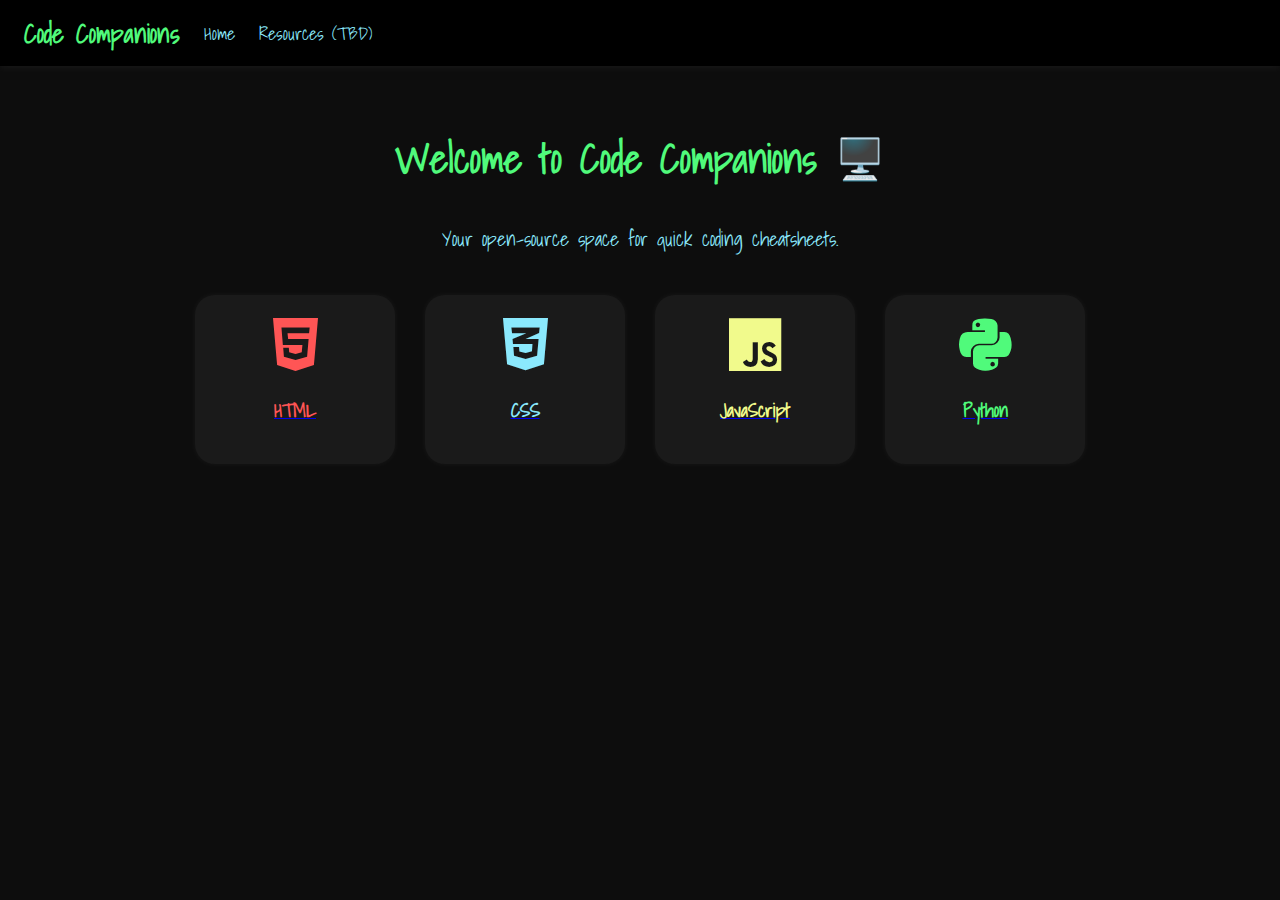
<file: index.html>
<!DOCTYPE html>
<html lang="en">
<head>
  <meta charset="UTF-8" />
  <meta name="viewport" content="width=device-width, initial-scale=1.0" />
  <title>Code Companions</title>

  <link href="https://fonts.googleapis.com/css2?family=Shadows+Into+Light&display=swap" rel="stylesheet">
  <link rel="stylesheet" href="https://cdnjs.cloudflare.com/ajax/libs/font-awesome/6.5.0/css/all.min.css">
  <link rel="stylesheet" href="styles.css" />
</head>
<body>
  <nav class="navbar">
    <div class="nav-left">
      <h1>Code Companions</h1>
      <a href="index.html" class="nav-link">Home</a>
      <a href="#" class="nav-link">Resources (TBD)</a>
    </div>
  </nav>

  <section class="hero">
    <h2>Welcome to Code Companions 🖥️</h2>
    <p>Your open-source space for quick coding cheatsheets.</p>
  </section>

  <section class="cheatsheets">
    <div class="card red">
      <a href="html-cheatsheet.html">
        <i class="fa-brands fa-html5"></i>
        <h3>HTML</h3>
      </a>
    </div>
    <div class="card blue">
    <a href="css-cheatsheet.html">
        <i class="fa-brands fa-css3-alt"></i>
        <h3>CSS</h3>
    </a>
    </div>
    <div class="card yellow">
    <a href="js-cheatsheet.html">
        <i class="fa-brands fa-js"></i>
        <h3>JavaScript</h3>
    </a>
    </div>
    <div class="card green">
    <a href="python-cheatsheet.html">
        <i class="fa-brands fa-python"></i>
        <h3>Python</h3>
    </a>
    </div>
  </section>
</body>
</html>
</file>
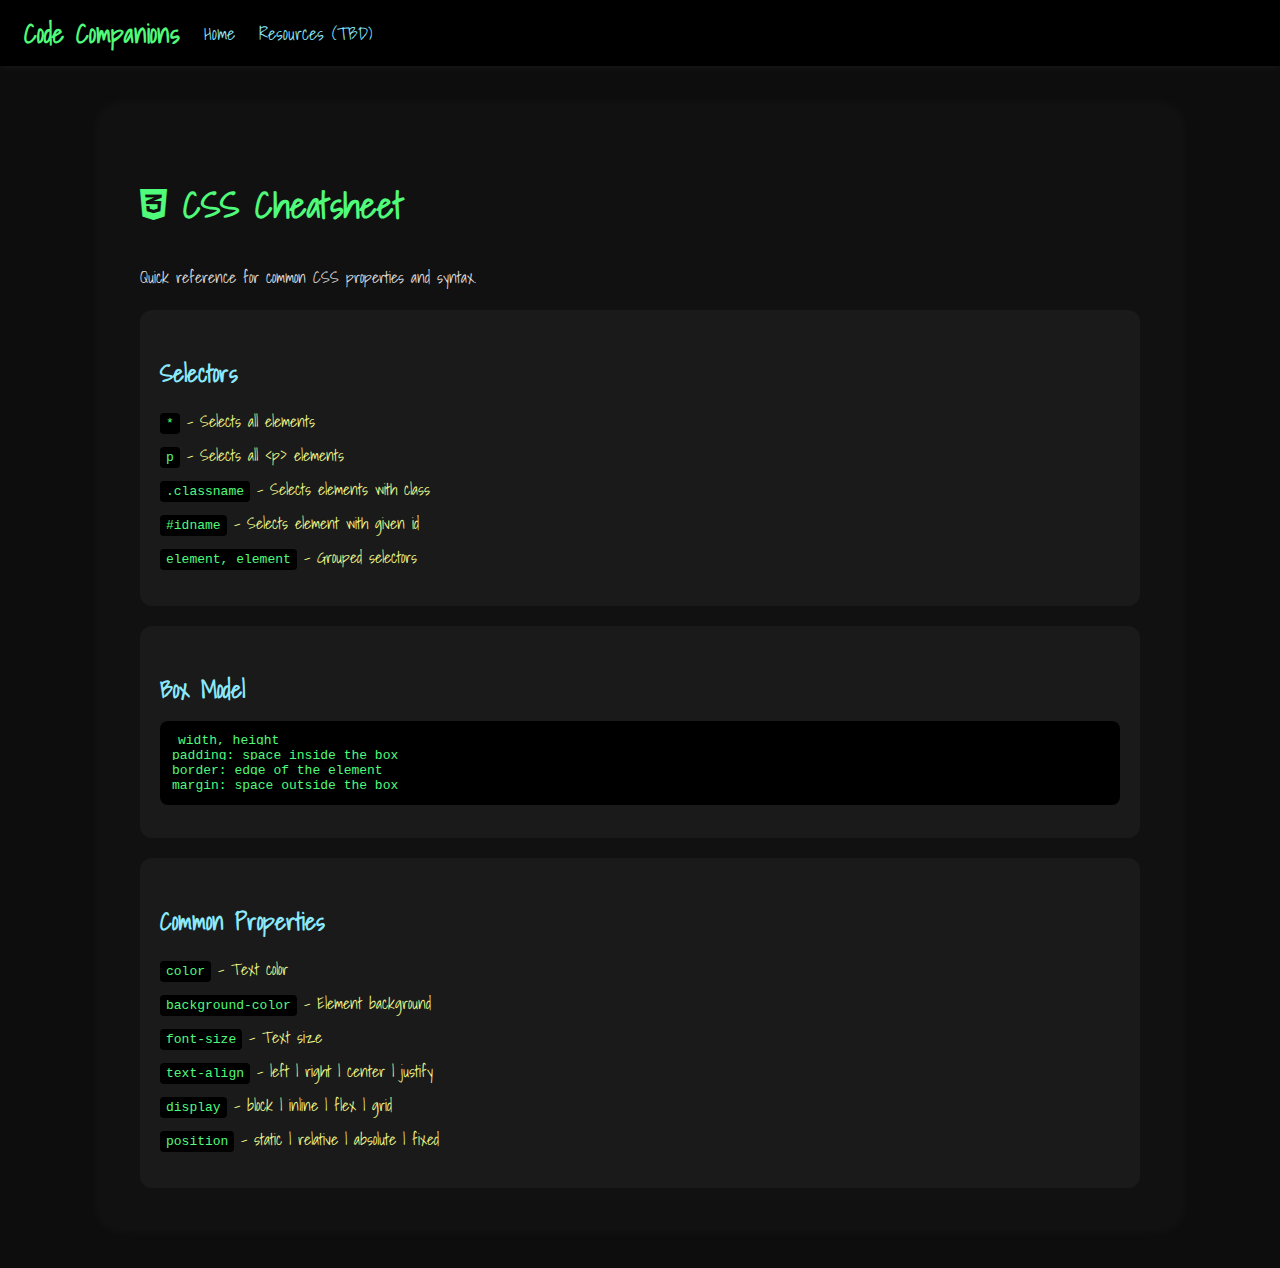
<file: css-cheatsheet.html>
<!DOCTYPE html>
<html lang="en">
<head>
  <meta charset="UTF-8" />
  <meta name="viewport" content="width=device-width, initial-scale=1.0" />
  <title>CSS Cheatsheet</title>

  <link href="https://fonts.googleapis.com/css2?family=Shadows+Into+Light&display=swap" rel="stylesheet">
  <link rel="stylesheet" href="https://cdnjs.cloudflare.com/ajax/libs/font-awesome/6.5.0/css/all.min.css">
  <link rel="stylesheet" href="styles.css" />
</head>
<body>
  <nav class="navbar">
    <div class="nav-left">
      <h1>Code Companions</h1>
      <a href="index.html" class="nav-link">Home</a>
      <a href="#" class="nav-link">Resources (TBD)</a>
    </div>
  </nav>

  <section class="cheatsheet">
    <h2><i class="fa-brands fa-css3-alt"></i> CSS Cheatsheet</h2>
    <p>Quick reference for common CSS properties and syntax.</p>

    <div class="cheatsheet-section">
      <h3>Selectors</h3>
      <ul>
        <li><code>*</code> – Selects all elements</li>
        <li><code>p</code> – Selects all &lt;p&gt; elements</li>
        <li><code>.classname</code> – Selects elements with class</li>
        <li><code>#idname</code> – Selects element with given id</li>
        <li><code>element, element</code> – Grouped selectors</li>
      </ul>
    </div>

    <div class="cheatsheet-section">
      <h3>Box Model</h3>
      <pre><code>width, height
padding: space inside the box
border: edge of the element
margin: space outside the box</code></pre>
    </div>

    <div class="cheatsheet-section">
      <h3>Common Properties</h3>
      <ul>
        <li><code>color</code> – Text color</li>
        <li><code>background-color</code> – Element background</li>
        <li><code>font-size</code> – Text size</li>
        <li><code>text-align</code> – left | right | center | justify</li>
        <li><code>display</code> – block | inline | flex | grid</li>
        <li><code>position</code> – static | relative | absolute | fixed</li>
      </ul>
    </div>
  </section>
</body>
</html>
</file>
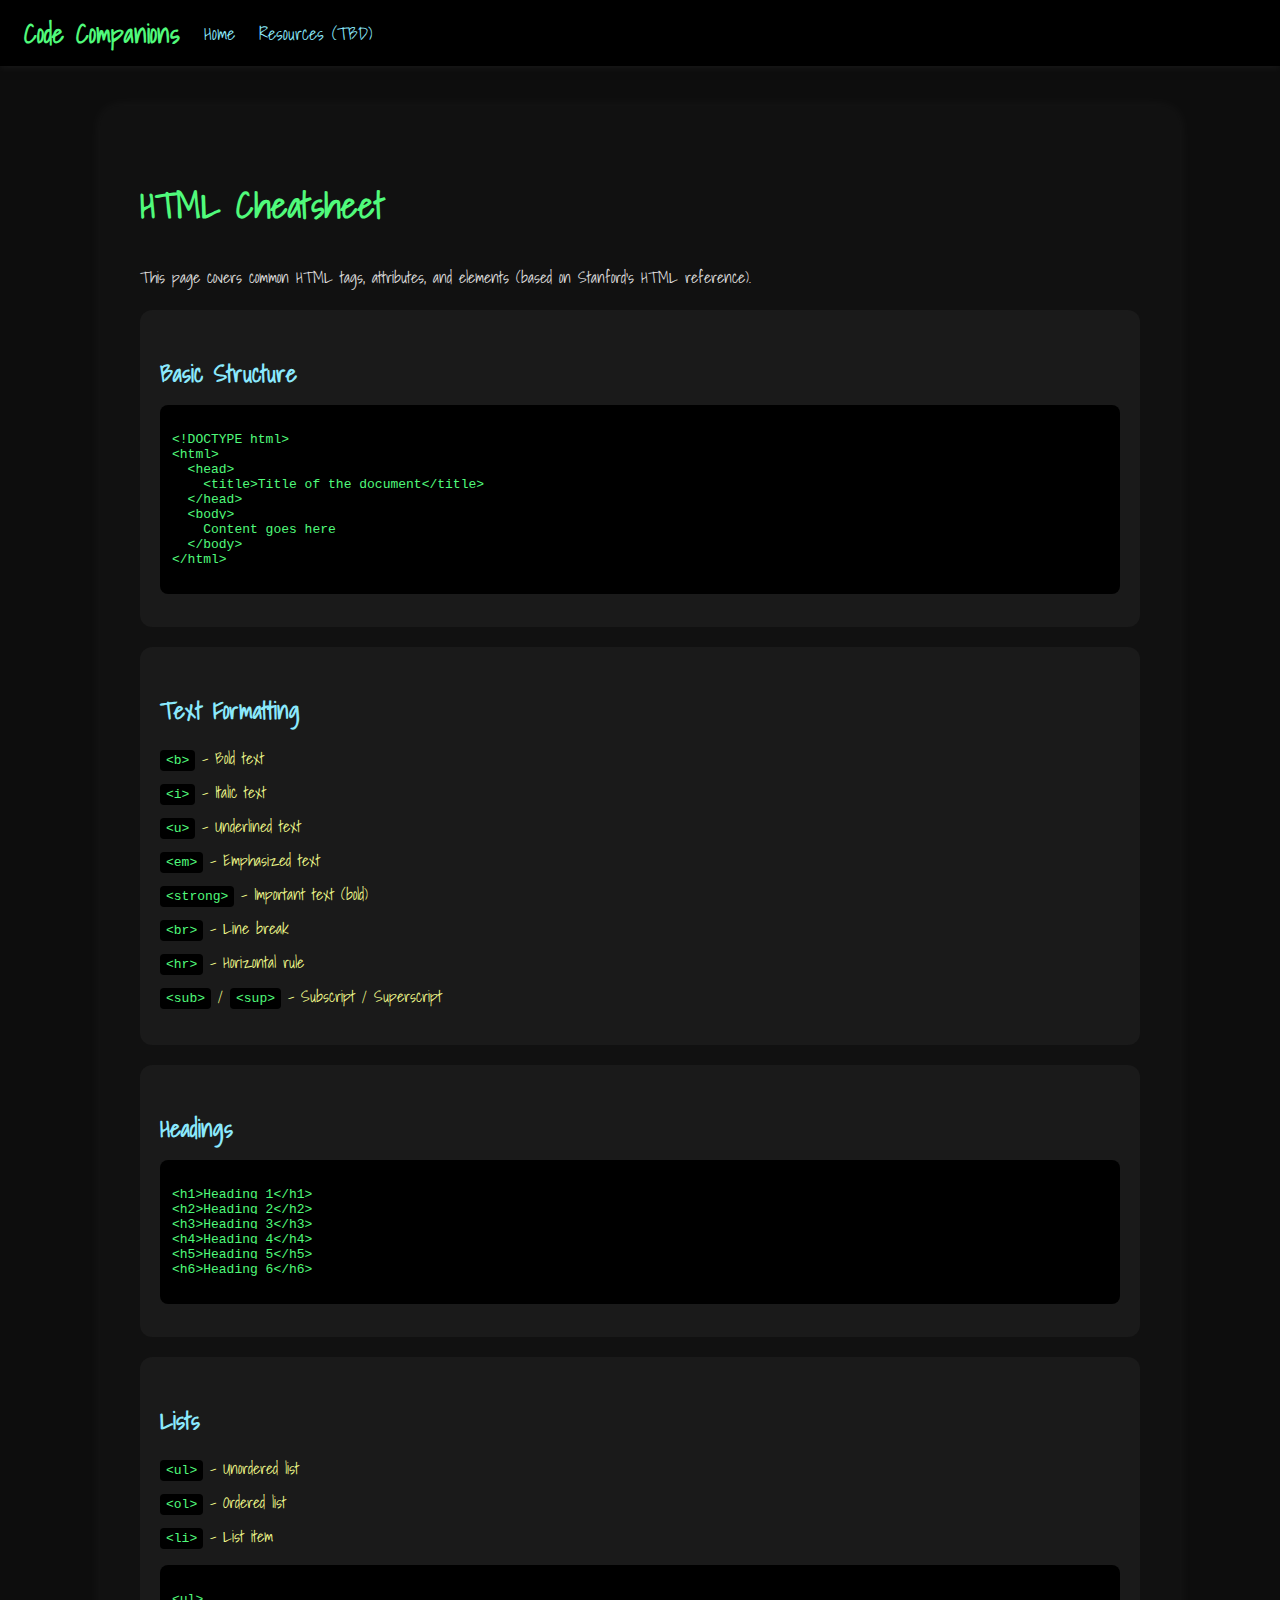
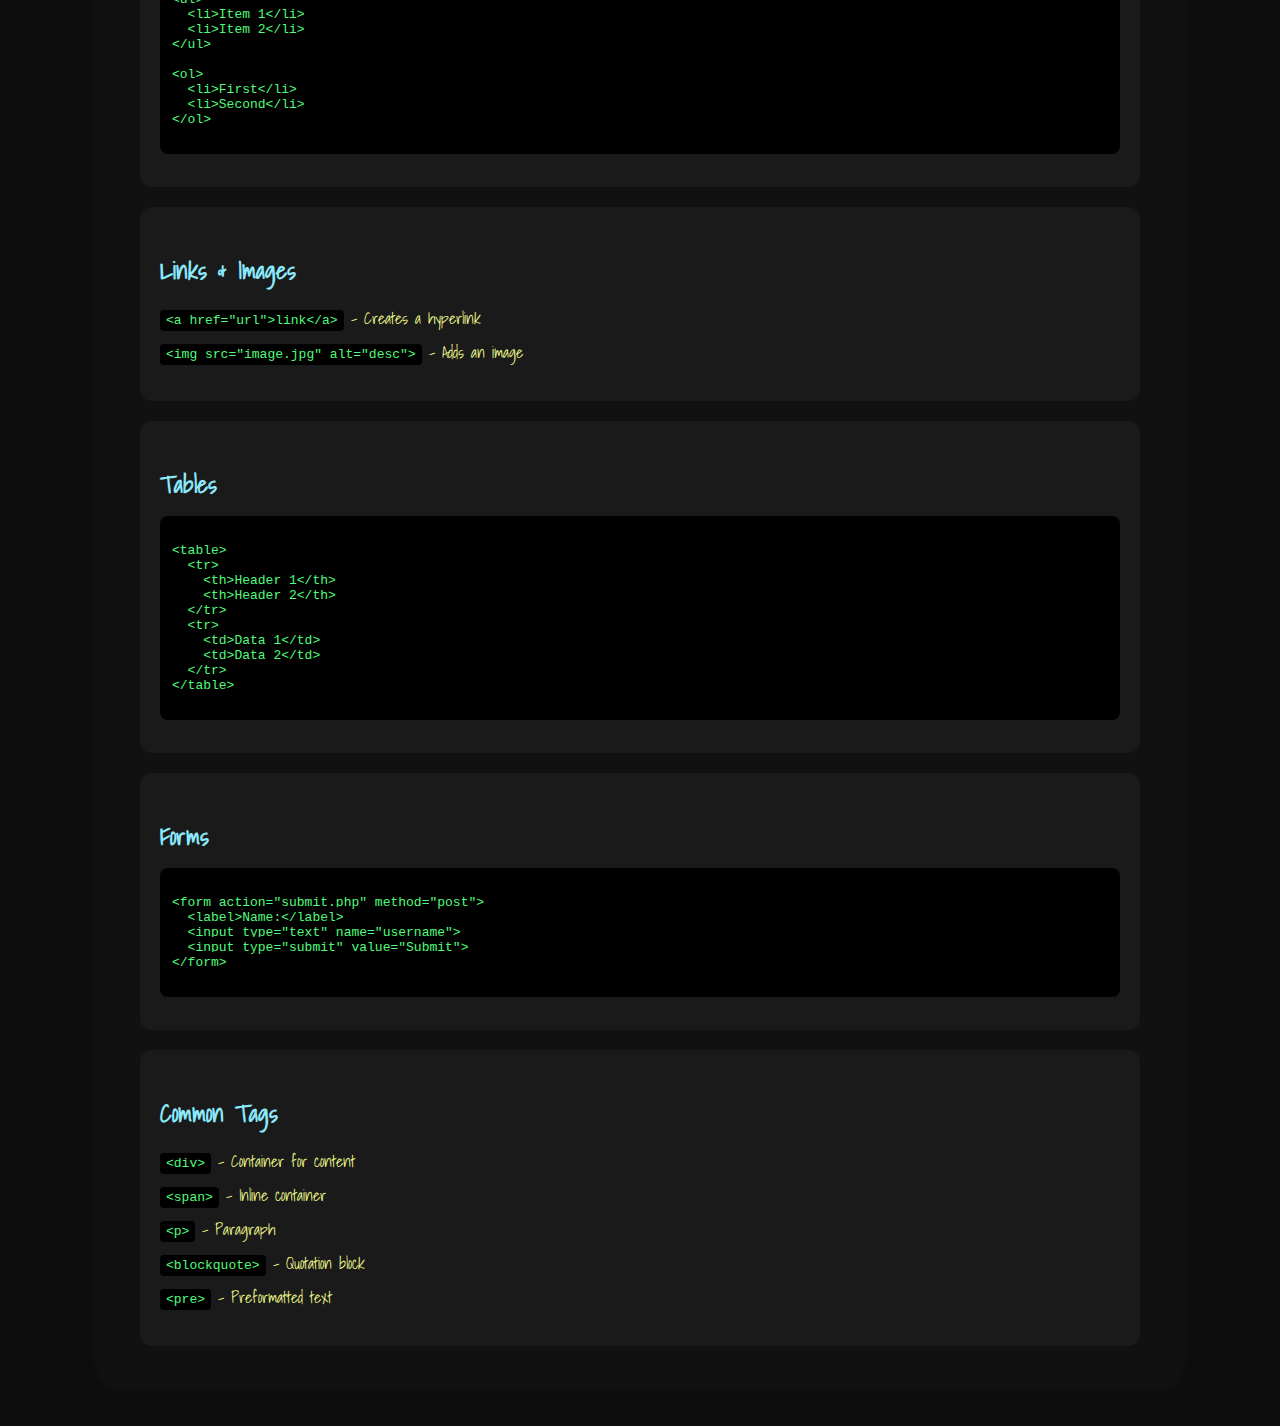
<file: html-cheatsheet.html>
<!DOCTYPE html>
<html lang="en">
<head>
  <meta charset="UTF-8" />
  <meta name="viewport" content="width=device-width, initial-scale=1.0" />
  <title>HTML Cheatsheet</title>

  <!-- Font -->
  <link href="https://fonts.googleapis.com/css2?family=Shadows+Into+Light&display=swap" rel="stylesheet">

  <!-- Font Awesome -->
  <link rel="stylesheet" href="https://cdnjs.cloudflare.com/ajax/libs/font-awesome/6.5.0/css/all.min.css" integrity="sha512-Z0ztV9RJP3T7YkZt6N7x6pDJiOumBkPgrkL2ISUIZ2HfnRyjvpa6W4aSAd1TcdZ6Q0PY5KbIq6vGecg6x1rMSw==" crossorigin="anonymous" referrerpolicy="no-referrer" />

  <link rel="stylesheet" href="styles.css" />
</head>
<body>
  <nav class="navbar">
    <div class="nav-left">
      <h1>Code Companions</h1>
      <a href="index.html" class="nav-link">Home</a>
      <a href="#" class="nav-link">Resources (TBD)</a>
    </div>
  </nav>

  <section class="cheatsheet">
    <h2><i class="fa-brands fa-html5"></i> HTML Cheatsheet</h2>
    <p>This page covers common HTML tags, attributes, and elements (based on Stanford’s HTML reference).</p>

    <div class="cheatsheet-section">
      <h3>Basic Structure</h3>
      <pre><code>
&lt;!DOCTYPE html&gt;
&lt;html&gt;
  &lt;head&gt;
    &lt;title&gt;Title of the document&lt;/title&gt;
  &lt;/head&gt;
  &lt;body&gt;
    Content goes here
  &lt;/body&gt;
&lt;/html&gt;
      </code></pre>
    </div>

    <div class="cheatsheet-section">
      <h3>Text Formatting</h3>
      <ul>
        <li><code>&lt;b&gt;</code> – Bold text</li>
        <li><code>&lt;i&gt;</code> – Italic text</li>
        <li><code>&lt;u&gt;</code> – Underlined text</li>
        <li><code>&lt;em&gt;</code> – Emphasized text</li>
        <li><code>&lt;strong&gt;</code> – Important text (bold)</li>
        <li><code>&lt;br&gt;</code> – Line break</li>
        <li><code>&lt;hr&gt;</code> – Horizontal rule</li>
        <li><code>&lt;sub&gt;</code> / <code>&lt;sup&gt;</code> – Subscript / Superscript</li>
      </ul>
    </div>

    <div class="cheatsheet-section">
      <h3>Headings</h3>
      <pre><code>
&lt;h1&gt;Heading 1&lt;/h1&gt;
&lt;h2&gt;Heading 2&lt;/h2&gt;
&lt;h3&gt;Heading 3&lt;/h3&gt;
&lt;h4&gt;Heading 4&lt;/h4&gt;
&lt;h5&gt;Heading 5&lt;/h5&gt;
&lt;h6&gt;Heading 6&lt;/h6&gt;
      </code></pre>
    </div>

    <div class="cheatsheet-section">
      <h3>Lists</h3>
      <ul>
        <li><code>&lt;ul&gt;</code> – Unordered list</li>
        <li><code>&lt;ol&gt;</code> – Ordered list</li>
        <li><code>&lt;li&gt;</code> – List item</li>
      </ul>

      <pre><code>
&lt;ul&gt;
  &lt;li&gt;Item 1&lt;/li&gt;
  &lt;li&gt;Item 2&lt;/li&gt;
&lt;/ul&gt;

&lt;ol&gt;
  &lt;li&gt;First&lt;/li&gt;
  &lt;li&gt;Second&lt;/li&gt;
&lt;/ol&gt;
      </code></pre>
    </div>

    <div class="cheatsheet-section">
      <h3>Links & Images</h3>
      <ul>
        <li><code>&lt;a href="url"&gt;link&lt;/a&gt;</code> – Creates a hyperlink</li>
        <li><code>&lt;img src="image.jpg" alt="desc"&gt;</code> – Adds an image</li>
      </ul>
    </div>

    <div class="cheatsheet-section">
      <h3>Tables</h3>
      <pre><code>
&lt;table&gt;
  &lt;tr&gt;
    &lt;th&gt;Header 1&lt;/th&gt;
    &lt;th&gt;Header 2&lt;/th&gt;
  &lt;/tr&gt;
  &lt;tr&gt;
    &lt;td&gt;Data 1&lt;/td&gt;
    &lt;td&gt;Data 2&lt;/td&gt;
  &lt;/tr&gt;
&lt;/table&gt;
      </code></pre>
    </div>

    <div class="cheatsheet-section">
      <h3>Forms</h3>
      <pre><code>
&lt;form action="submit.php" method="post"&gt;
  &lt;label&gt;Name:&lt;/label&gt;
  &lt;input type="text" name="username"&gt;
  &lt;input type="submit" value="Submit"&gt;
&lt;/form&gt;
      </code></pre>
    </div>

    <div class="cheatsheet-section">
      <h3>Common Tags</h3>
      <ul>
        <li><code>&lt;div&gt;</code> – Container for content</li>
        <li><code>&lt;span&gt;</code> – Inline container</li>
        <li><code>&lt;p&gt;</code> – Paragraph</li>
        <li><code>&lt;blockquote&gt;</code> – Quotation block</li>
        <li><code>&lt;pre&gt;</code> – Preformatted text</li>
      </ul>
    </div>
  </section>
</body>
</html>
</file>
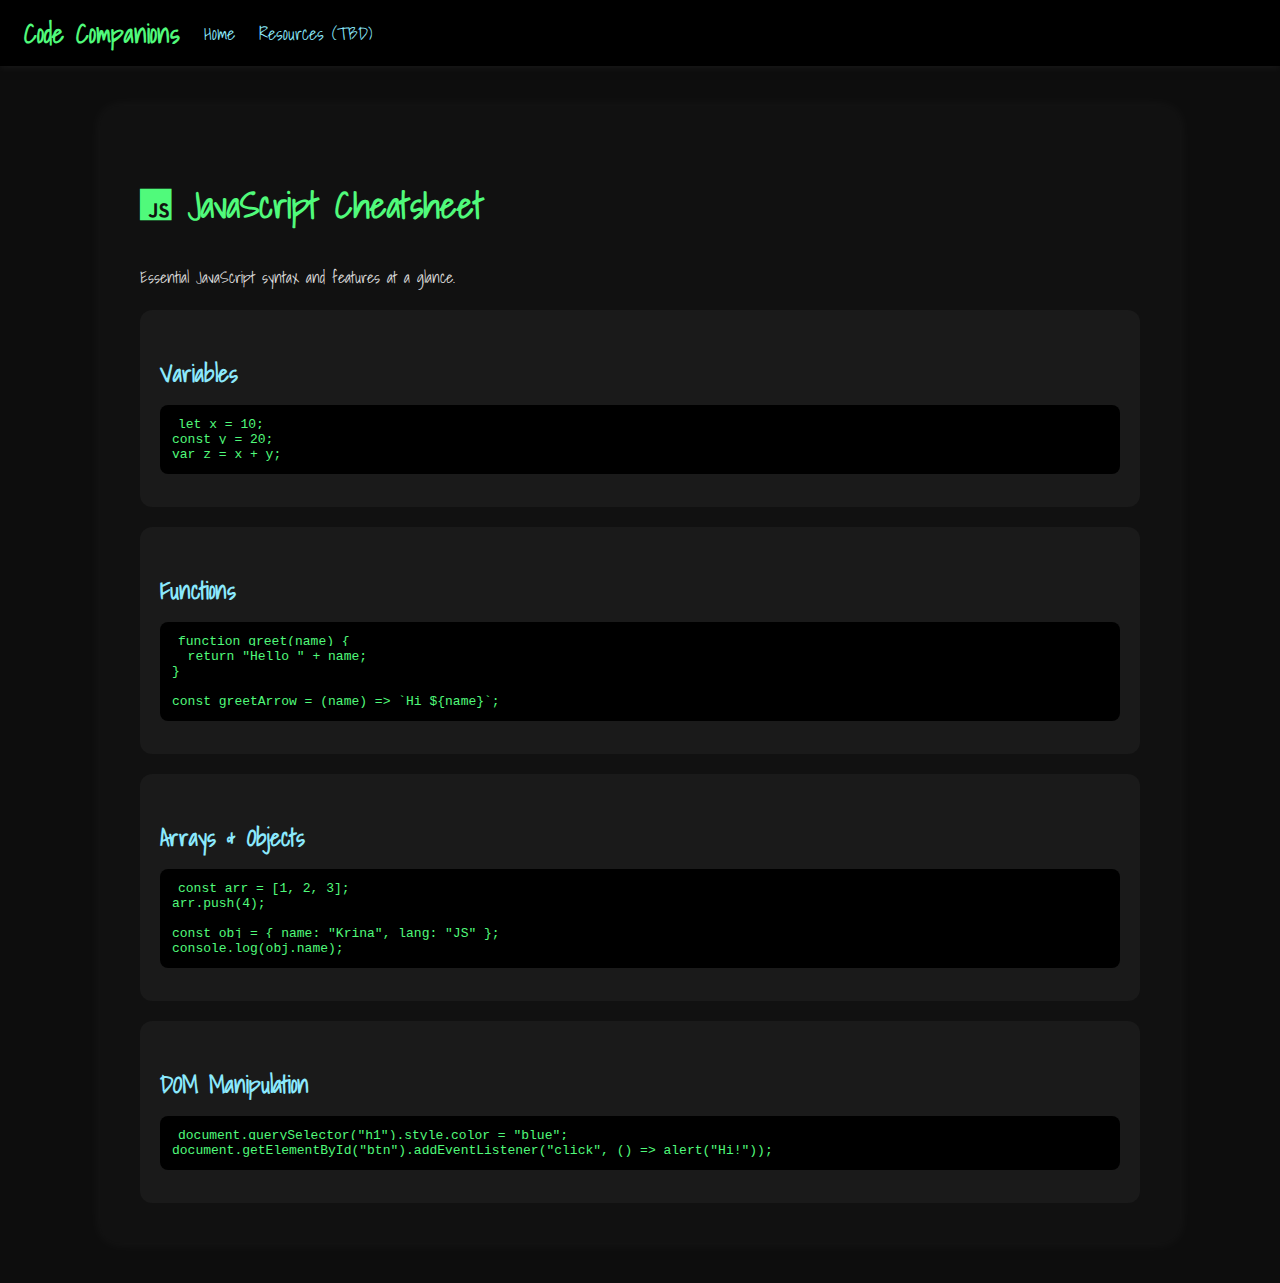
<file: js-cheatsheet.html>
<!DOCTYPE html>
<html lang="en">
<head>
  <meta charset="UTF-8" />
  <meta name="viewport" content="width=device-width, initial-scale=1.0" />
  <title>JavaScript Cheatsheet</title>

  <link href="https://fonts.googleapis.com/css2?family=Shadows+Into+Light&display=swap" rel="stylesheet">
  <link rel="stylesheet" href="https://cdnjs.cloudflare.com/ajax/libs/font-awesome/6.5.0/css/all.min.css">
  <link rel="stylesheet" href="styles.css" />
</head>
<body>
  <nav class="navbar">
    <div class="nav-left">
      <h1>Code Companions</h1>
      <a href="index.html" class="nav-link">Home</a>
      <a href="#" class="nav-link">Resources (TBD)</a>
    </div>
  </nav>

  <section class="cheatsheet">
    <h2><i class="fa-brands fa-js"></i> JavaScript Cheatsheet</h2>
    <p>Essential JavaScript syntax and features at a glance.</p>

    <div class="cheatsheet-section">
      <h3>Variables</h3>
      <pre><code>let x = 10;
const y = 20;
var z = x + y;</code></pre>
    </div>

    <div class="cheatsheet-section">
      <h3>Functions</h3>
      <pre><code>function greet(name) {
  return "Hello " + name;
}

const greetArrow = (name) => `Hi ${name}`;</code></pre>
    </div>

    <div class="cheatsheet-section">
      <h3>Arrays & Objects</h3>
      <pre><code>const arr = [1, 2, 3];
arr.push(4);

const obj = { name: "Krina", lang: "JS" };
console.log(obj.name);</code></pre>
    </div>

    <div class="cheatsheet-section">
      <h3>DOM Manipulation</h3>
      <pre><code>document.querySelector("h1").style.color = "blue";
document.getElementById("btn").addEventListener("click", () => alert("Hi!"));</code></pre>
    </div>
  </section>
</body>
</html>
</file>
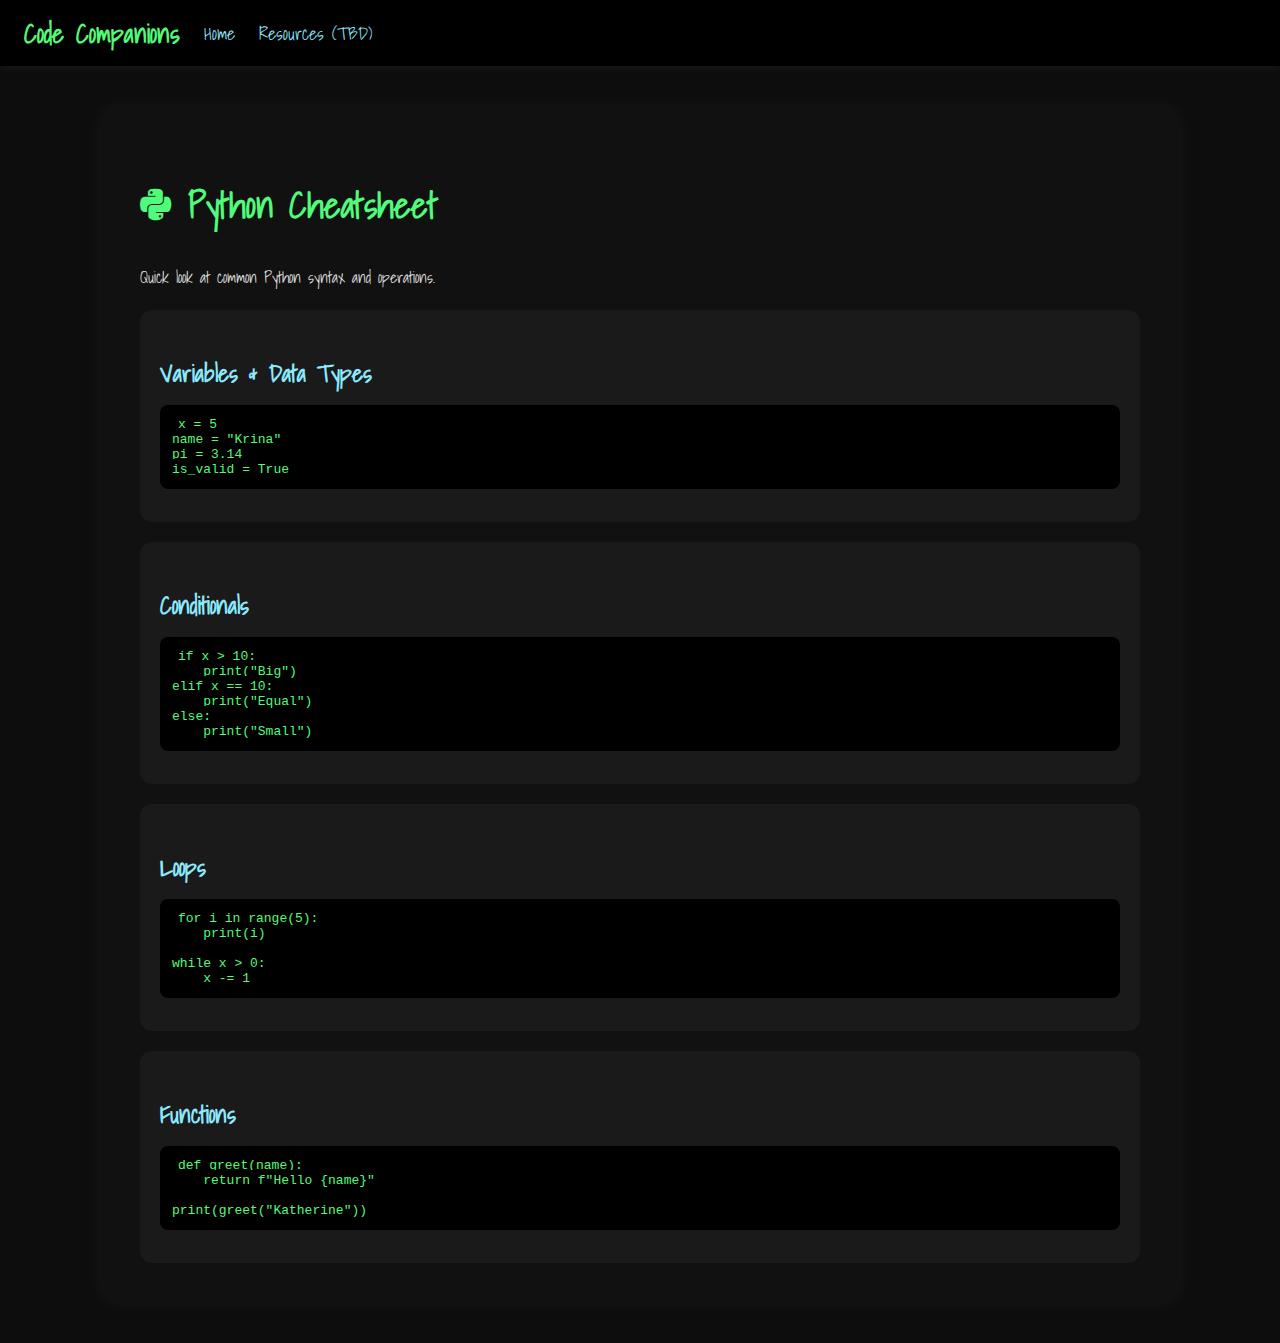
<file: python-cheatsheet.html>
<!DOCTYPE html>
<html lang="en">
<head>
  <meta charset="UTF-8" />
  <meta name="viewport" content="width=device-width, initial-scale=1.0" />
  <title>Python Cheatsheet</title>

  <link href="https://fonts.googleapis.com/css2?family=Shadows+Into+Light&display=swap" rel="stylesheet">
  <link rel="stylesheet" href="https://cdnjs.cloudflare.com/ajax/libs/font-awesome/6.5.0/css/all.min.css">
  <link rel="stylesheet" href="styles.css" />
</head>
<body>
  <nav class="navbar">
    <div class="nav-left">
      <h1>Code Companions</h1>
      <a href="index.html" class="nav-link">Home</a>
      <a href="#" class="nav-link">Resources (TBD)</a>
    </div>
  </nav>

  <section class="cheatsheet">
    <h2><i class="fa-brands fa-python"></i> Python Cheatsheet</h2>
    <p>Quick look at common Python syntax and operations.</p>

    <div class="cheatsheet-section">
      <h3>Variables & Data Types</h3>
      <pre><code>x = 5
name = "Krina"
pi = 3.14
is_valid = True</code></pre>
    </div>

    <div class="cheatsheet-section">
      <h3>Conditionals</h3>
      <pre><code>if x > 10:
    print("Big")
elif x == 10:
    print("Equal")
else:
    print("Small")</code></pre>
    </div>

    <div class="cheatsheet-section">
      <h3>Loops</h3>
      <pre><code>for i in range(5):
    print(i)

while x > 0:
    x -= 1</code></pre>
    </div>

    <div class="cheatsheet-section">
      <h3>Functions</h3>
      <pre><code>def greet(name):
    return f"Hello {name}"

print(greet("Katherine"))</code></pre>
    </div>
  </section>
</body>
</html>
</file>
<file: styles.css>
body {
  margin: 0;
  font-family: 'Shadows Into Light', cursive;
  background-color: #0d0d0d;
  color: #e0e0e0;
}

/* Navbar */
.navbar {
  background-color: #000;
  display: flex;
  align-items: center;
  padding: 12px 24px;
  box-shadow: 0 2px 8px rgba(255,255,255,0.05);
}

.nav-left {
  display: flex;
  align-items: center;
  gap: 24px;
}

.nav-left h1 {
  margin: 0;
  font-size: 26px;
  color: #50fa7b; /* green accent */
}

.nav-link {
  text-decoration: none;
  color: #8be9fd; /* blue accent */
  font-size: 18px;
  transition: 0.3s;
}

.nav-link:hover {
  color: #f1fa8c; /* yellow hover */
}

/* Hero */
.hero {
  text-align: center;
  margin-top: 60px;
}

.hero h2 {
  font-size: 40px;
  color: #50fa7b;
}

.hero p {
  font-size: 20px;
  color: #8be9fd;
}

/* Cheatsheets grid */
.cheatsheets {
  display: flex;
  flex-wrap: wrap;
  justify-content: center;
  margin: 40px 0;
  gap: 30px;
}

.card {
  background-color: #1a1a1a;
  border-radius: 20px;
  width: 160px;
  text-align: center;
  padding: 20px;
  transition: 0.3s;
  box-shadow: 0 0 6px rgba(255,255,255,0.05);
}

.card:hover {
  transform: translateY(-6px);
  box-shadow: 0 0 15px rgba(255,255,255,0.15);
}

.card i {
  font-size: 60px;
  margin-bottom: 10px;
}

.card h3 {
  margin-top: 10px;
}

.card.red i, .card.red h3 { color: #ff5555; }
.card.green i, .card.green h3 { color: #50fa7b; }
.card.yellow i, .card.yellow h3 { color: #f1fa8c; }
.card.blue i, .card.blue h3 { color: #8be9fd; }

/* Cheatsheet content */
.cheatsheet {
  background-color: #111;
  border-radius: 20px;
  padding: 40px;
  margin: 40px auto;
  width: 80%;
  max-width: 1000px;
  box-shadow: 0 0 15px rgba(255,255,255,0.05);
}

.cheatsheet h2 {
  color: #50fa7b;
  font-size: 36px;
}

.cheatsheet-section {
  background-color: #1a1a1a;
  border-radius: 12px;
  padding: 20px;
  margin-top: 20px;
}

.cheatsheet-section h3 {
  color: #8be9fd;
  font-size: 24px;
  margin-bottom: 10px;
}

.cheatsheet-section ul {
  list-style: none;
  padding-left: 0;
}

.cheatsheet-section li {
  margin-bottom: 8px;
  color: #f1fa8c;
}

code {
  background-color: #000;
  color: #50fa7b;
  padding: 3px 6px;
  border-radius: 4px;
}

pre {
  background-color: #000;
  color: #50fa7b;
  padding: 12px;
  border-radius: 8px;
  overflow-x: auto;
}
</file>
